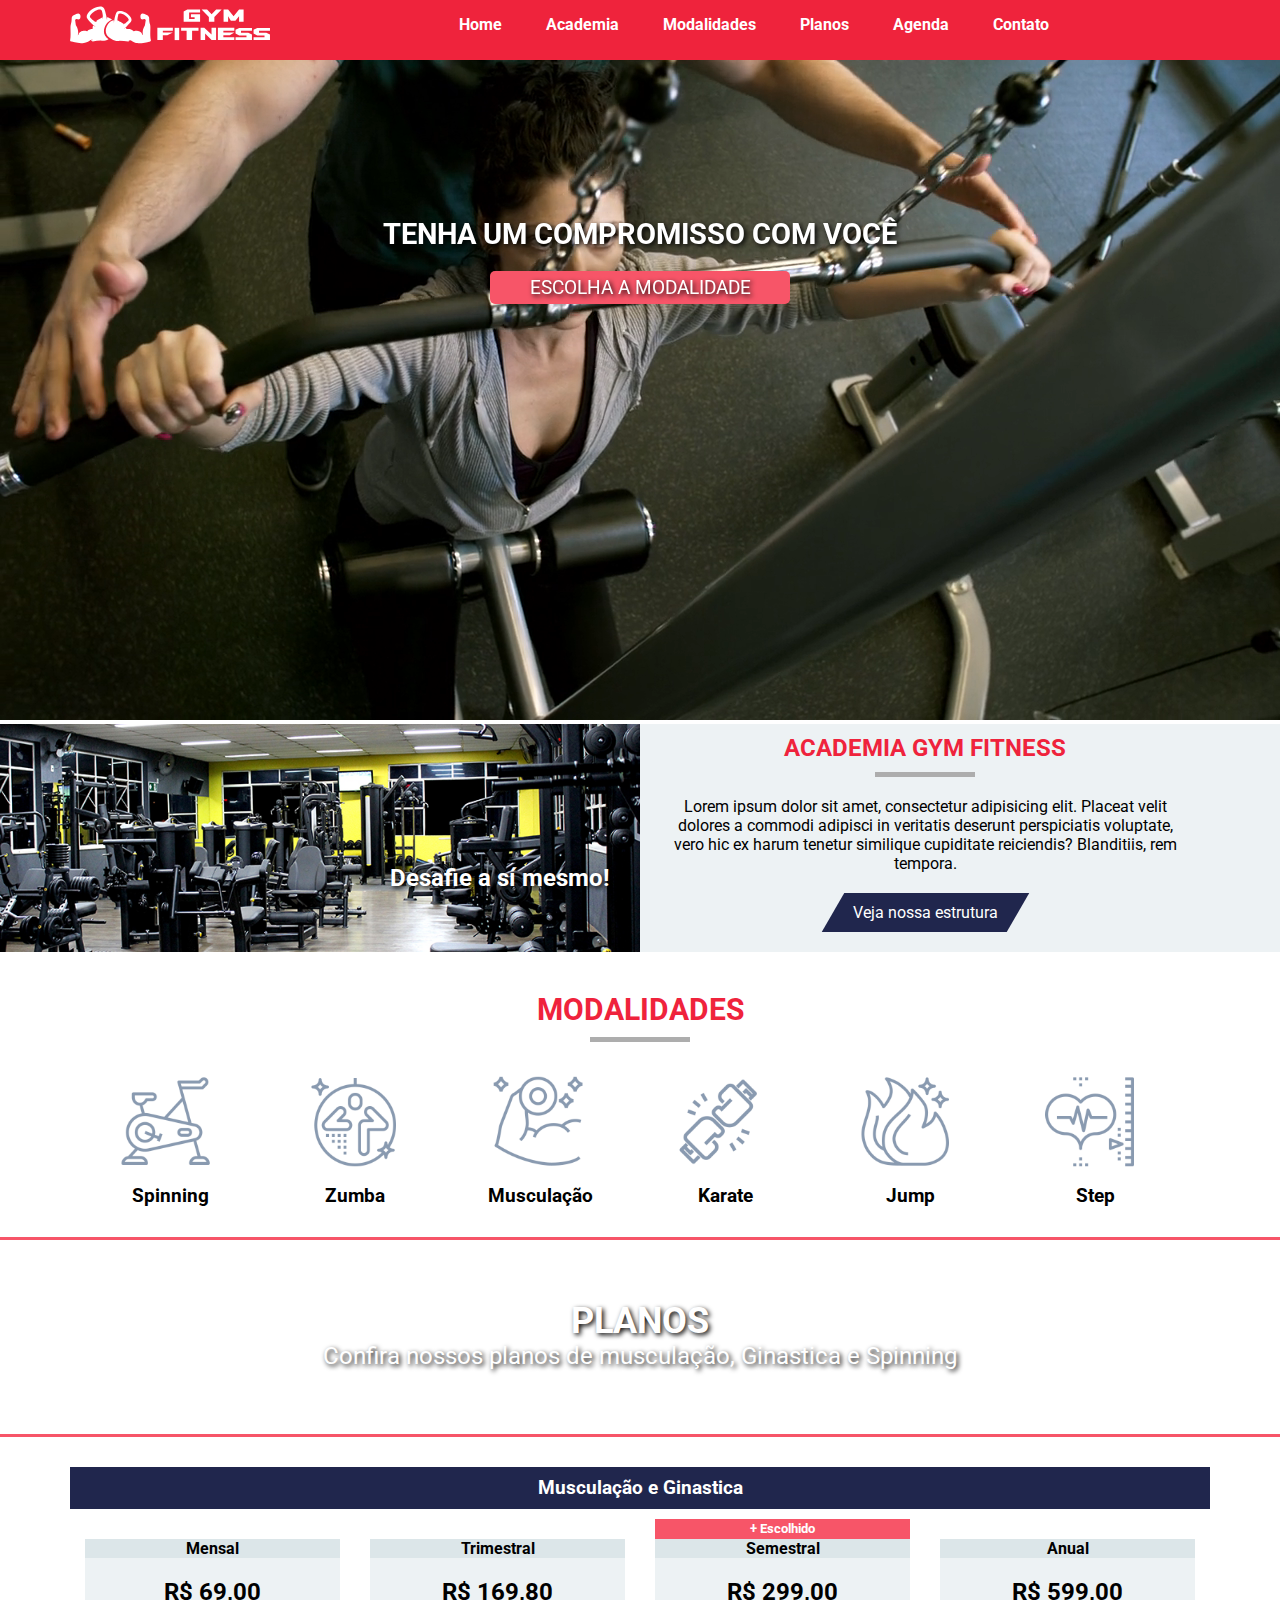
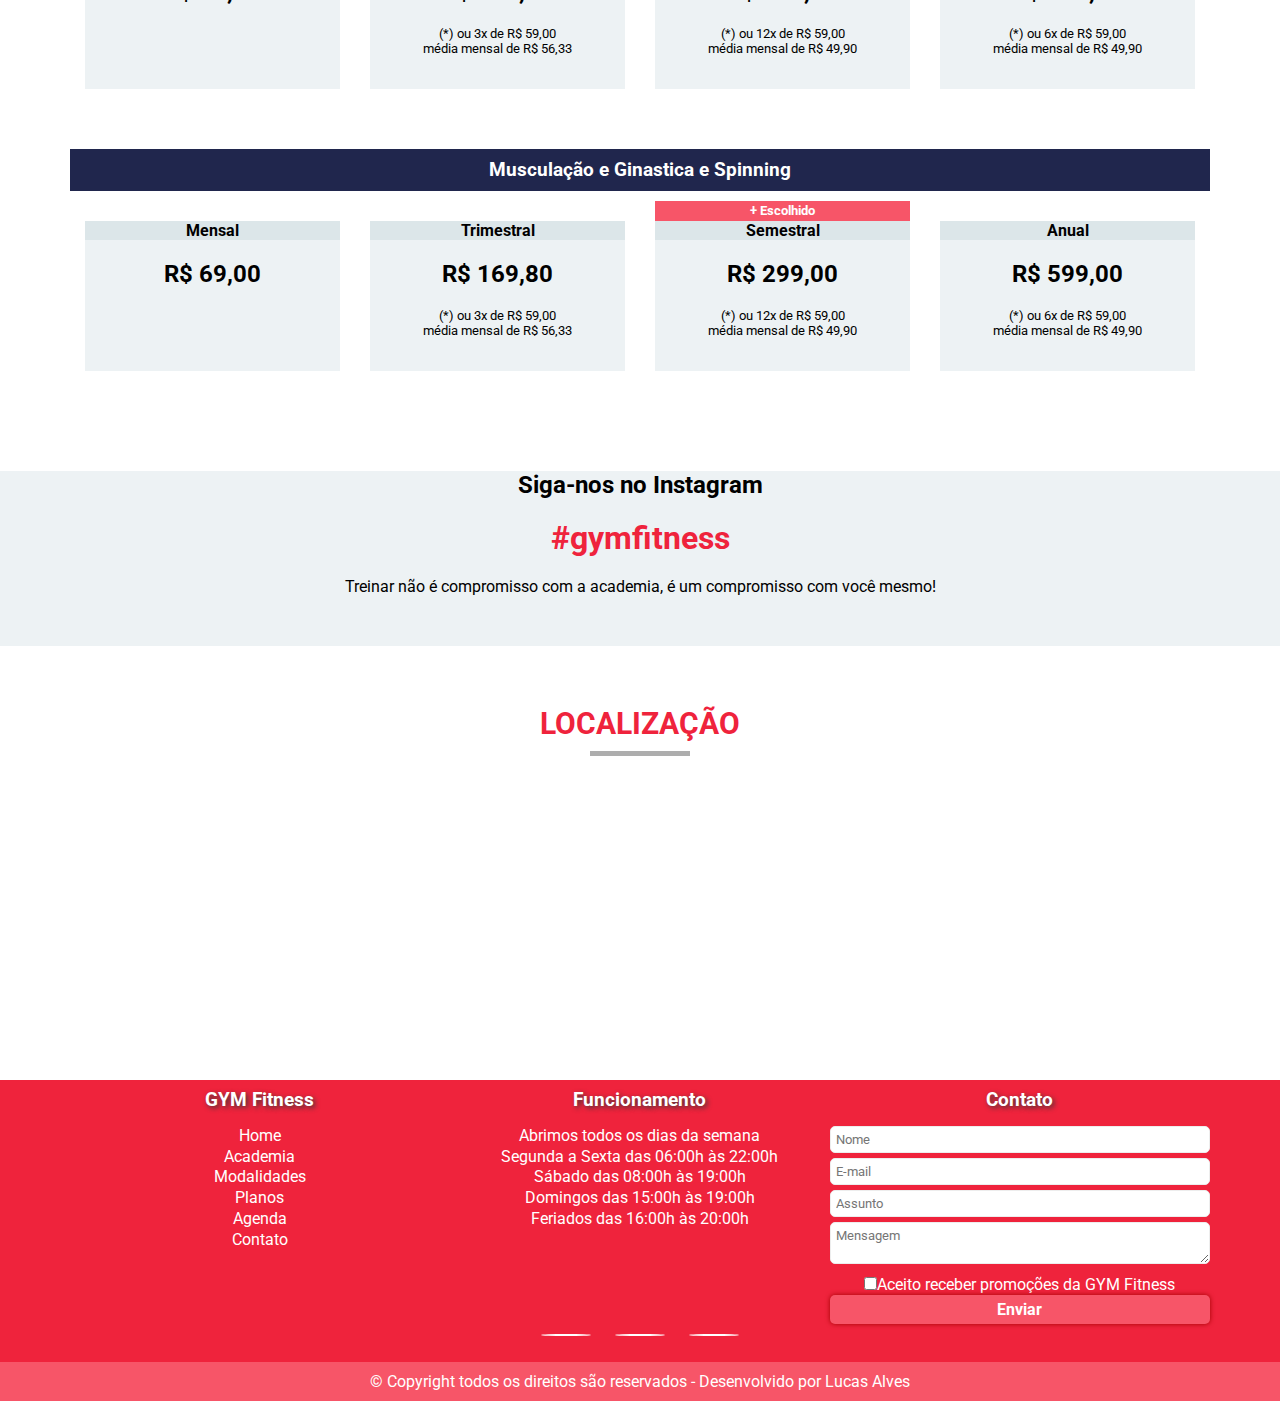
<file: projetoAcademia/index.html>
<!doctype html>
<html pt-br>

<head>
    <meta charset="utf-8">
    <title>Academia Gym Fitness</title>
    <meta name="description" content="Academia Gym Fitness o esporte começa por aqui!!!">
    <meta name="keywords" content="academia, musculação, esportes, jump">
    <meta name="viewport" content="width=device-width, initial-scale=1.0">
    <link rel="preconnect" href="https://fonts.googleapis.com">
    <link rel="preconnect" href="https://fonts.gstatic.com" crossorigin>
    <link rel="stylesheet" href="https://use.fontawesome.com/releases/v5.15.4/css/all.css" integrity="sha384-DyZ88mC6Up2uqS4h/KRgHuoeGwBcD4Ng9SiP4dIRy0EXTlnuz47vAwmeGwVChigm" crossorigin="anonymous">
    <link href="https://fonts.googleapis.com/css2?family=Roboto:ital,wght@0,400;1,700&display=swap" rel="stylesheet">
    <link rel="stylesheet" href="css/main.css" media="screen">
</head>

<body>
    <header>
        <div id="barra-superior" class="bg-vermelho">
            <div class="container">
                <div class="row">
                    <div id="logo">
                        <h1><img src="img/logotipo.svg" alt="Gym Fitness" width="200"></h1>
                    </div>

                    <div id="menu-hamburguer">
                        <a href="javascript:;" id="btn-menu-hamburguer">
                            <i class="fas fa-bars"></i>
                        </a>
                    </div>

                    <div id="menu">
                        <nav>
                            <ul>
                                <li><a href="index.html">Home</a></li>
                                <li><a href="academia.html">Academia</a></li>
                                <li><a href="modalidades.html">Modalidades</a></li>
                                <li><a href="#planos-academia">Planos</a></li>
                                <li><a href="agenda.html">Agenda</a></li>
                                <li><a href="contato.html">Contato</a></li>
                            </ul>
                        </nav>
                    </div>
                </div>
            </div>
        </div>

        <div id="banner">
            <!--controls para ativar os controles do video-->
            <div id="banner-video">
                <video autoplay loop muted>
                    <source src="video/video/video-slide.mp4" type="video/mp4">
                    <source>
                    Seu navegador não é compativel com o video.
                </video>
                <div id="banner-texto">
                    <h2>Tenha um compromisso com você</h2>
                    <a href="modalidades.html">Escolha a Modalidade</a>
                </div>
            </div>
        </div>
    </header>
    <main>
        <section id="box-academia" class="bg-cinza">
            <!--seção deve ser colocada quando tem mais de um conteúdo, se for apenas um conteúdo colocar a tag div no lugar-->
            <div class="container">
                <div class="row">
                    <div class="box-desafio">
                        <h2>Desafie a sí mesmo!</h2>
                    </div>
                    <article class="box-gymfitness">
                        <!-- pode ser tirado daqui que ainda continua dentro de um contexto, e precisa ter titulo-->
                        <h2 class="titulo">Academia GYM Fitness</h2>
                        <p>Lorem ipsum dolor sit amet, consectetur adipisicing elit. Placeat velit dolores a commodi
                            adipisci in veritatis deserunt perspiciatis voluptate, vero hic ex harum tenetur similique
                            cupiditate reiciendis? Blanditiis, rem tempora.</p>
                        <a href="academia" class="bg-azul btn-inclinado">
                            <span>Veja nossa estrutura</span>
                        </a>
                    </article>
                </div>
            </div>
        </section>

        <section id="box-modalidades" class="container">
            <h2 class="titulo titulo-maior">Modalidades</h2>
            <div class="row">
                <div class="col">
                    <img src="img/icon-spinning.png" alt="Spinning">
                    <h3>Spinning</h3>
                </div>
                <div class="col">
                    <img src="img/icon-zumba.png" alt="Zumba">
                    <h3>Zumba</h3>
                </div>
                <div class="col">
                    <img src="img/icon-musculacao.png" alt="Musculação">
                    <h3>Musculação</h3>
                </div>
                <div class="col">
                    <img src="img/icon-karate.png" alt="Karate">
                    <h3>Karate</h3>
                </div>
                <div class="col">
                    <img src="img/icon-jump.png" alt="Jump">
                    <h3>Jump</h3>
                </div>
                <div class="col">
                    <img src="img/icon-step.png" alt="Step">
                    <h3>Step</h3>
                </div>
            </div>
        </section>
        <a id="planos-academia"></a>
        <section id="box-planos">
            <div id="banner-planos">
                <div class="container">
                    <h2>Planos</h2>
                    <p>Confira nossos planos de musculação, Ginastica e Spinning</p>
                </div>
            </div>
            <div id="planos" class="container">
                <h3>Musculação e Ginastica</h3>
                <div class="row">
                    <div class="plano-preco">
                        <h4>Mensal</h4>
                        <p class="preco">R$ 69,00</p>
                    </div>
                    <div class="plano-preco">
                        <h4>Trimestral</h4>
                        <p class="preco">R$ 169,80</p>
                        <p>(*) ou 3x de R$ 59,00 <br>média mensal de R$ 56,33</p>
                    </div>
                    <div class="plano-preco escolhido">
                        <h4>Semestral</h4>
                        <p class="preco">R$ 299,00</p>
                        <p>(*) ou 12x de R$ 59,00 <br>média mensal de R$ 49,90</p>
                    </div>
                    <div class="plano-preco">
                        <h4>Anual</h4>
                        <p class="preco">R$ 599,00</p>
                        <p>(*) ou 6x de R$ 59,00 <br>média mensal de R$ 49,90</p>
                    </div>
                    
                </div>

                <h3>Musculação e Ginastica e Spinning</h3>
                <div class="row">
                    <div class="plano-preco">
                        <h4>Mensal</h4>
                        <p class="preco">R$ 69,00</p>
                    </div>
                    <div class="plano-preco">
                        <h4>Trimestral</h4>
                        <p class="preco">R$ 169,80</p>
                        <p>(*) ou 3x de R$ 59,00 <br>média mensal de R$ 56,33</p>
                    </div>
                    <div class="plano-preco escolhido">
                        <h4>Semestral</h4>
                        <p class="preco">R$ 299,00</p>
                        <p>(*) ou 12x de R$ 59,00 <br>média mensal de R$ 49,90</p>
                    </div>
                    <div class="plano-preco">
                        <h4>Anual</h4>
                        <p class="preco">R$ 599,00</p>
                        <p>(*) ou 6x de R$ 59,00 <br>média mensal de R$ 49,90</p>
                    </div>
                    
                </div>
            </div>
        </section>
        <section id="box-instagram" class="bg-cinza">
            <div class="icone-instagram">
                <i class="fab fa-instagram"></i>
            </div>
            <div class="container">
                <h2>Siga-nos no Instagram</h2>
                <h3>#gymfitness</h3>
                <p>Treinar não é compromisso com a academia, é um compromisso com você mesmo!</p>
            </div>

        </section>
        <section id="box-localizacao">
            <h2 class="titulo titulo-maior">Localização</h2>
            <div id="google-maps">
                <iframe
                    src="https://www.google.com/maps/embed?pb=!1m18!1m12!1m3!1d3693.6825716547305!2d-49.94899168541744!3d-22.2141665191063!2m3!1f0!2f0!3f0!3m2!1i1024!2i768!4f13.1!3m3!1m2!1s0x94bfd7309baef6d9%3A0x2d5ecbe8edc7dc7c!2sSenac%20Marilia!5e0!3m2!1spt-BR!2sbr!4v1638232320341!5m2!1spt-BR!2sbr"
                    height="250" style="width: 100%;border:0;" allowfullscreen="" loading="lazy"></iframe>
            </div>
        </section>
    </main>
    <footer class="bg-vermelho">
        <div class="container">
            <div class="row">
                <div class="col">
                    <h2>GYM Fitness</h2>
                    <ul>
                        <li><a href="index.html">Home</a></li>
                        <li><a href="academia.html">Academia</a></li>
                        <li><a href="modalidades.html">Modalidades</a></li>
                        <li><a href="#">Planos</a></li>
                        <li><a href="agenda.html">Agenda</a></li>
                        <li><a href="contato.html">Contato</a></li>
                    </ul>
                </div>
                <div class="col">
                    <h2>Funcionamento</h2>
                    <p>Abrimos todos os dias da semana</p>
                    <p>
                        Segunda a Sexta das 06:00h às 22:00h
                        <br>Sábado das 08:00h às 19:00h<br>
                        Domingos das 15:00h às 19:00h<br>
                        Feriados das 16:00h às 20:00h
                    </p>
                </div>
                <div class="col">
                    <h2>Contato</h2>
                    <form action="#" method="post">
                        <p><input type="text" name="nome" placeholder="Nome" title="Digite seu nome" required></p>
                        <p><input type="email" name="email" placeholder="E-mail" title="Digite seu e-mail" required></p>
                        <p><input type="text" name="assunto" placeholder="Assunto" title="Digite o assunto" required></p>
                        <p><textarea name="mensagem" placeholder="Mensagem" title="Digite sua mensagem" required></textarea>
                        </p>
                        <p> <label><input type="checkbox" name="newsletter">Aceito receber promoções da GYM Fitness</p>
                        </label>
                        <p><button type="submit">Enviar</button></p>
                    </form>
                </div>
            </div>
            <div id="icone-redesocial">
                <a href="#"><i class="fab fa-facebook-f"></i></a>
                
                <a href="#"><i class="fab fa-instagram"></i></a>
                
                <a href="#"><i class="fab fa-youtube"></i></a>
                
            </div>
        </div>
    </footer>
    <div id="copyright">
        <div class="container">
            <p>&copy; Copyright todos os direitos são reservados - Desenvolvido por Lucas Alves</p>
        </div>

    </div>

    <script src="js/main.js"></script>
</body>

</html>
</file>
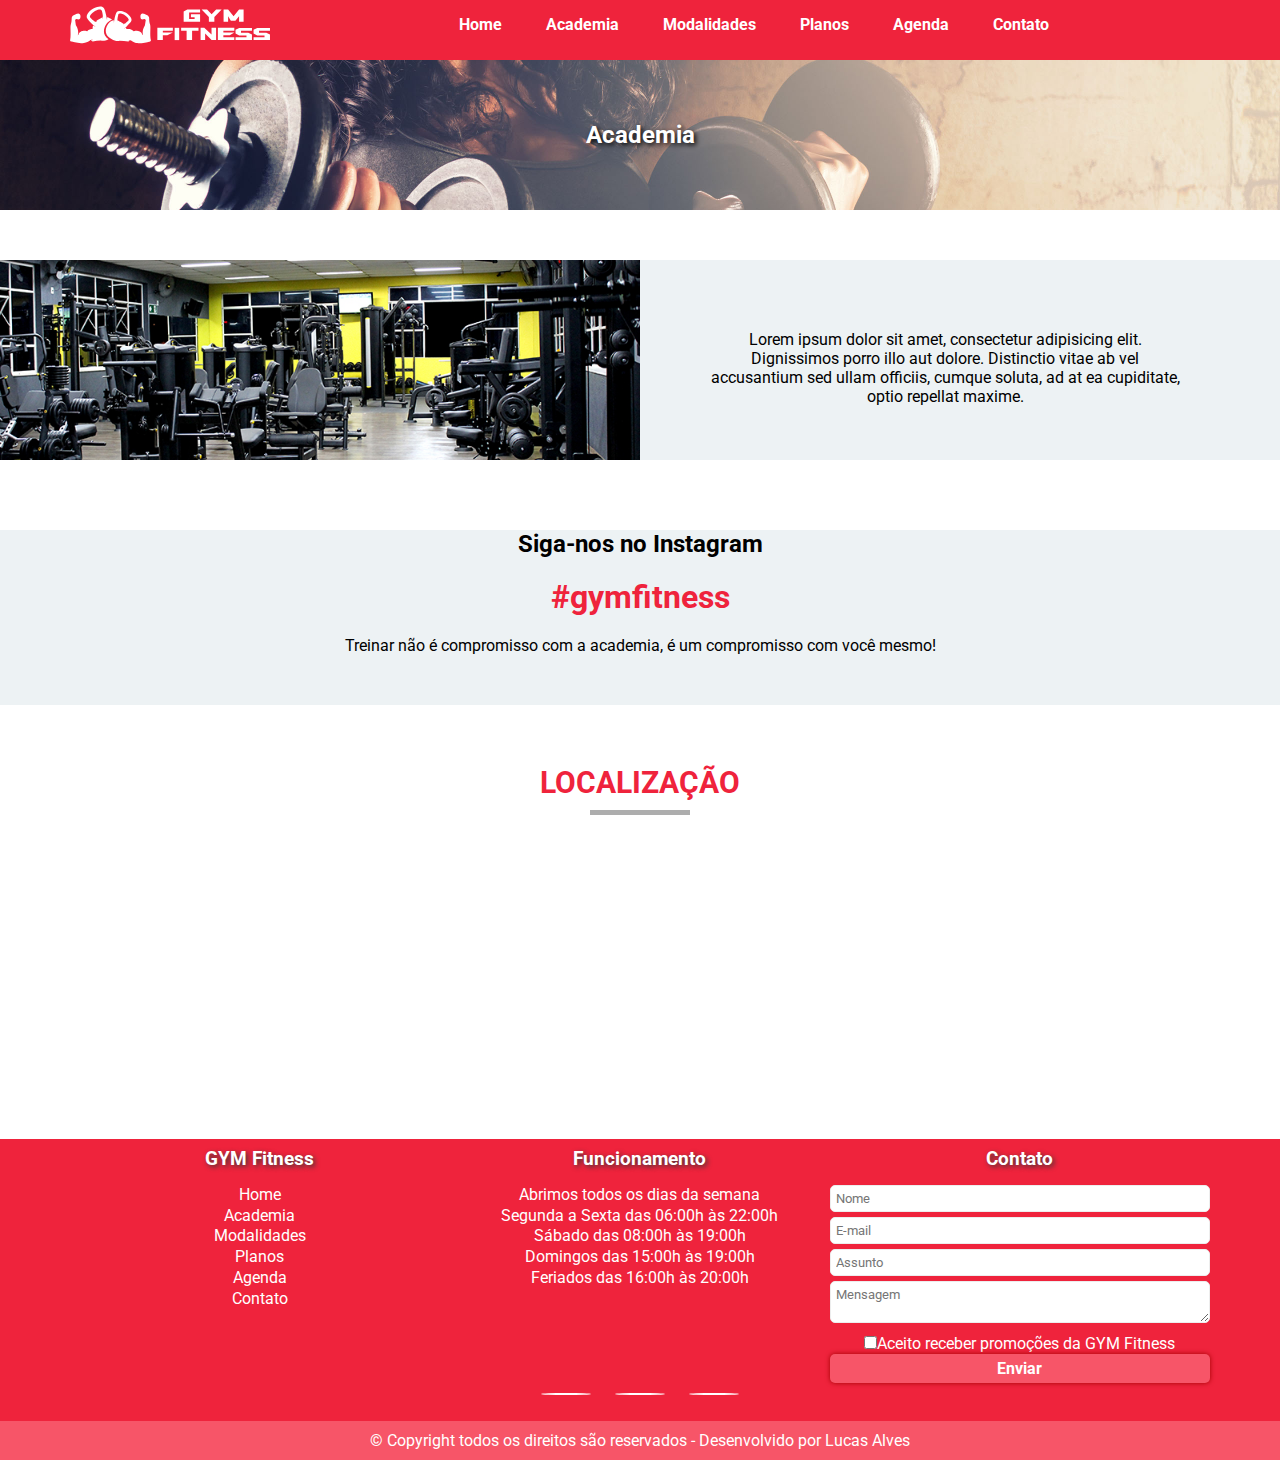
<file: projetoAcademia/academia.html>
<!doctype html>
<html pt-br>

<head>
    <meta charset="utf-8">
    <title>Academia Gym Fitness</title>
    <meta name="description" content="Academia Gym Fitness o esporte começa por aqui!!!">
    <meta name="keywords" content="academia, musculação, esportes, jump">
    <meta name="viewport" content="width=device-width, initial-scale=1.0">
    <link rel="preconnect" href="https://fonts.googleapis.com">
    <link rel="preconnect" href="https://fonts.gstatic.com" crossorigin>
    <link rel="stylesheet" href="https://use.fontawesome.com/releases/v5.15.4/css/all.css" integrity="sha384-DyZ88mC6Up2uqS4h/KRgHuoeGwBcD4Ng9SiP4dIRy0EXTlnuz47vAwmeGwVChigm" crossorigin="anonymous">
    <link href="https://fonts.googleapis.com/css2?family=Roboto:ital,wght@0,400;1,700&display=swap" rel="stylesheet">
    <link rel="stylesheet" href="css/main.css" media="screen">
</head>

<body>
    <header>
        <div id="barra-superior" class="bg-vermelho">
            <div class="container">
                <div class="row">
                    <div id="logo">
                        <h1><img src="img/logotipo.svg" alt="Gym Fitness" width="200"></h1>
                    </div>

                    <div id="menu-hamburguer">
                        <a href="javascript:;" id="btn-menu-hamburguer">
                            <i class="fas fa-bars"></i>
                        </a>
                    </div>

                    <div id="menu">
                        <nav>
                            <ul>
                                <li><a href="index.html">Home</a></li>
                                <li><a href="academia.html">Academia</a></li>
                                <li><a href="modalidades.html">Modalidades</a></li>
                                <li><a href="index.html#planos-academia">Planos</a></li>
                                <li><a href="agenda.html">Agenda</a></li>
                                <li><a href="contato.html">Contato</a></li>
                            </ul>
                        </nav>
                    </div>
                </div>
            </div>
        </div>
        <div id="barra-titulo-pagina">
            <h2>Academia</h2>
        </div>
    </header>    
    <main>
        <section id="box-academia1" class="bg-cinza">
            <div class="container">
                <div class="row">
                    <article class="box-gymfitness1">
                        <p>Lorem ipsum dolor sit amet, consectetur adipisicing elit. Dignissimos porro illo aut dolore. Distinctio vitae ab vel accusantium sed ullam officiis, cumque soluta, ad at ea cupiditate, optio repellat maxime.</p>
                    </article>
                </div>
            </div>
        </section>
        
        
        <section id="box-instagram" class="bg-cinza">
            <div class="icone-instagram">
                <i class="fab fa-instagram"></i>
            </div>
            <div class="container">
                <h2>Siga-nos no Instagram</h2>
                <h3>#gymfitness</h3>
                <p>Treinar não é compromisso com a academia, é um compromisso com você mesmo!</p>
            </div>

        </section>
        <section id="box-localizacao">
            <h2 class="titulo titulo-maior">Localização</h2>
            <div id="google-maps">
                <iframe
                    src="https://www.google.com/maps/embed?pb=!1m18!1m12!1m3!1d3693.6825716547305!2d-49.94899168541744!3d-22.2141665191063!2m3!1f0!2f0!3f0!3m2!1i1024!2i768!4f13.1!3m3!1m2!1s0x94bfd7309baef6d9%3A0x2d5ecbe8edc7dc7c!2sSenac%20Marilia!5e0!3m2!1spt-BR!2sbr!4v1638232320341!5m2!1spt-BR!2sbr"
                    height="250" style="width: 100%;border:0;" allowfullscreen="" loading="lazy"></iframe>
            </div>
        </section>
    </main>
    <footer class="bg-vermelho">
        <div class="container">
            <div class="row">
                <div class="col">
                    <h2>GYM Fitness</h2>
                    <ul>
                        <li><a href="index.html">Home</a></li>
                        <li><a href="academia.html">Academia</a></li>
                        <li><a href="modalidades.html">Modalidades</a></li>
                        <li><a href="#">Planos</a></li>
                        <li><a href="agenda.html">Agenda</a></li>
                        <li><a href="contato.html">Contato</a></li>
                    </ul>
                </div>
                <div class="col">
                    <h2>Funcionamento</h2>
                    <p>Abrimos todos os dias da semana</p>
                    <p>
                        Segunda a Sexta das 06:00h às 22:00h
                        <br>Sábado das 08:00h às 19:00h<br>
                        Domingos das 15:00h às 19:00h<br>
                        Feriados das 16:00h às 20:00h
                    </p>
                </div>
                <div class="col">
                    <h2>Contato</h2>
                    <form action="#" method="post">
                        <p><input type="text" name="nome" placeholder="Nome" title="Digite seu nome" required></p>
                        <p><input type="email" name="email" placeholder="E-mail" title="Digite seu e-mail" required></p>
                        <p><input type="text" name="assunto" placeholder="Assunto" title="Digite o assunto" required></p>
                        <p><textarea name="mensagem" placeholder="Mensagem" title="Digite sua mensagem" required></textarea>
                        </p>
                        <p> <label><input type="checkbox" name="newsletter">Aceito receber promoções da GYM Fitness</p>
                        </label>
                        <p><button type="submit">Enviar</button></p>
                    </form>
                </div>
            </div>
            <div id="icone-redesocial">
                <a href="#"><i class="fab fa-facebook-f"></i></a>
                
                <a href="#"><i class="fab fa-instagram"></i></a>
                
                <a href="#"><i class="fab fa-youtube"></i></a>
                
            </div>
        </div>
    </footer>
    <div id="copyright">
        <div class="container">
            <p>&copy; Copyright todos os direitos são reservados - Desenvolvido por Lucas Alves</p>
        </div>

    </div>

    <script src="js/main.js"></script>
</body>

</html>
</file>
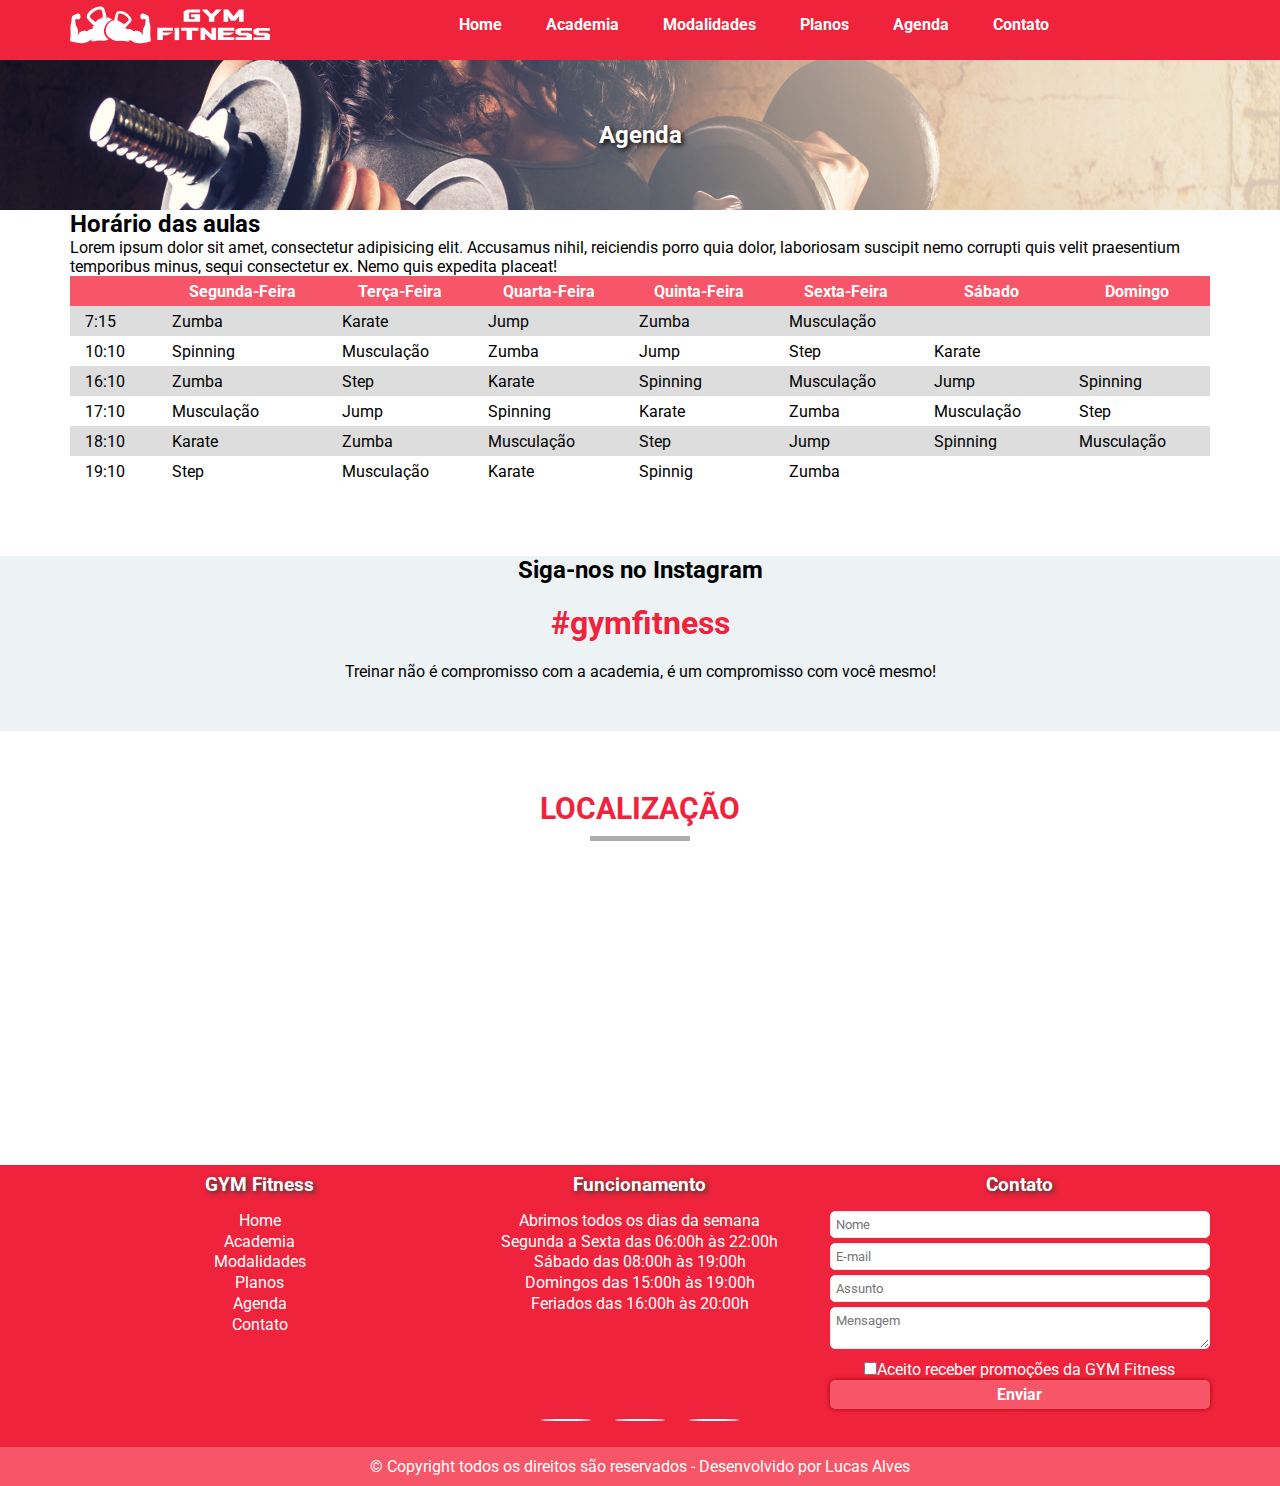
<file: projetoAcademia/agenda.html>
<!doctype html>
<html pt-br>

<head>
    <meta charset="utf-8">
    <title>Academia Gym Fitness</title>
    <meta name="description" content="Academia Gym Fitness o esporte começa por aqui!!!">
    <meta name="keywords" content="academia, musculação, esportes, jump">
    <meta name="viewport" content="width=device-width, initial-scale=1.0">
    <link rel="preconnect" href="https://fonts.googleapis.com">
    <link rel="preconnect" href="https://fonts.gstatic.com" crossorigin>
    <link rel="stylesheet" href="https://use.fontawesome.com/releases/v5.15.4/css/all.css" integrity="sha384-DyZ88mC6Up2uqS4h/KRgHuoeGwBcD4Ng9SiP4dIRy0EXTlnuz47vAwmeGwVChigm" crossorigin="anonymous">
    <link href="https://fonts.googleapis.com/css2?family=Roboto:ital,wght@0,400;1,700&display=swap" rel="stylesheet">
    <link rel="stylesheet" href="css/main.css" media="screen">
</head>

<body>
    <header>
        <div id="barra-superior" class="bg-vermelho">
            <div class="container">
                <div class="row">
                    <div id="logo">
                        <h1><img src="img/logotipo.svg" alt="Gym Fitness" width="200"></h1>
                    </div>

                    <div id="menu-hamburguer">
                        <a href="javascript:;" id="btn-menu-hamburguer">
                            <i class="fas fa-bars"></i>
                        </a>
                    </div>

                    <div id="menu">
                        <nav>
                            <ul>
                                <li><a href="index.html">Home</a></li>
                                <li><a href="academia.html">Academia</a></li>
                                <li><a href="modalidades.html">Modalidades</a></li>
                                <li><a href="index.html#planos-academia">Planos</a></li>
                                <li><a href="agenda.html">Agenda</a></li>
                                <li><a href="contato.html">Contato</a></li>
                            </ul>
                        </nav>
                    </div>
                </div>
            </div>
        </div>
        <div id="barra-titulo-pagina">
            <h2>Agenda</h2>
        </div>
    </header>    
    <main>
        <section id="horarios">
            <div class="container">
                <h2>Horário das aulas</h2>
                <p>Lorem ipsum dolor sit amet, consectetur adipisicing elit. Accusamus nihil, reiciendis porro quia dolor, laboriosam suscipit nemo corrupti quis velit praesentium temporibus minus, sequi consectetur ex. Nemo quis expedita placeat!</p>

                <table rules="none">
                    <tr>
                        <th></th>
                        <th>Segunda-Feira</th>
                        <th>Terça-Feira</th>
                        <th>Quarta-Feira</th>
                        <th>Quinta-Feira</th>
                        <th>Sexta-Feira</th>
                        <th>Sábado</th>
                        <th>Domingo</th>
                    </tr>

                    <tr>
                        <td>7:15</td>
                        <td>Zumba</td>
                        <td>Karate</td>
                        <td>Jump</td>
                        <td>Zumba</td>
                        <td>Musculação</td>
                        <td></td>
                        <td></td>
                    </tr>

                    <tr>
                        <td>10:10</td>
                        <td>Spinning</td>
                        <td>Musculação</td>
                        <td>Zumba</td>
                        <td>Jump</td>
                        <td>Step</td>
                        <td>Karate</td>
                        <td></td>
                    </tr>

                    <tr>
                        <td>16:10</td>
                        <td>Zumba</td>
                        <td>Step</td>
                        <td>Karate</td>
                        <td>Spinning</td>
                        <td>Musculação</td>
                        <td>Jump</td>
                        <td>Spinning</td>
                    </tr>

                    <tr>
                        <td>17:10</td>
                        <td>Musculação</td>
                        <td>Jump</td>
                        <td>Spinning</td>
                        <td>Karate</td>
                        <td>Zumba</td>
                        <td>Musculação</td>
                        <td>Step</td>
                    </tr>
                    
                    <tr>
                        <td>18:10</td>
                        <td>Karate</td>
                        <td>Zumba</td>
                        <td>Musculação</td>
                        <td>Step</td>
                        <td>Jump</td>
                        <td>Spinning</td>
                        <td>Musculação</td>
                    </tr>
                    <tr>
                        <td>19:10</td>
                        <td>Step</td>
                        <td>Musculação</td>
                        <td>Karate</td>
                        <td>Spinnig</td>
                        <td>Zumba</td>
                        <td></td>
                        <td></td>
                    </tr>
                </table>
            </div>
        </section>
        
        
        <section id="box-instagram" class="bg-cinza">
            <div class="icone-instagram">
                <i class="fab fa-instagram"></i>
            </div>
            <div class="container">
                <h2>Siga-nos no Instagram</h2>
                <h3>#gymfitness</h3>
                <p>Treinar não é compromisso com a academia, é um compromisso com você mesmo!</p>
            </div>

        </section>
        <section id="box-localizacao">
            <h2 class="titulo titulo-maior">Localização</h2>
            <div id="google-maps">
                <iframe
                    src="https://www.google.com/maps/embed?pb=!1m18!1m12!1m3!1d3693.6825716547305!2d-49.94899168541744!3d-22.2141665191063!2m3!1f0!2f0!3f0!3m2!1i1024!2i768!4f13.1!3m3!1m2!1s0x94bfd7309baef6d9%3A0x2d5ecbe8edc7dc7c!2sSenac%20Marilia!5e0!3m2!1spt-BR!2sbr!4v1638232320341!5m2!1spt-BR!2sbr"
                    height="250" style="width: 100%;border:0;" allowfullscreen="" loading="lazy"></iframe>
            </div>
        </section>
    </main>
    <footer class="bg-vermelho">
        <div class="container">
            <div class="row">
                <div class="col">
                    <h2>GYM Fitness</h2>
                    <ul>
                        <li><a href="index.html">Home</a></li>
                        <li><a href="academia.html">Academia</a></li>
                        <li><a href="modalidades.html">Modalidades</a></li>
                        <li><a href="#">Planos</a></li>
                        <li><a href="agenda.html">Agenda</a></li>
                        <li><a href="contato.html">Contato</a></li>
                    </ul>
                </div>
                <div class="col">
                    <h2>Funcionamento</h2>
                    <p>Abrimos todos os dias da semana</p>
                    <p>
                        Segunda a Sexta das 06:00h às 22:00h
                        <br>Sábado das 08:00h às 19:00h<br>
                        Domingos das 15:00h às 19:00h<br>
                        Feriados das 16:00h às 20:00h
                    </p>
                </div>
                <div class="col">
                    <h2>Contato</h2>
                    <form action="#" method="post">
                        <p><input type="text" name="nome" placeholder="Nome" title="Digite seu nome" required></p>
                        <p><input type="email" name="email" placeholder="E-mail" title="Digite seu e-mail" required></p>
                        <p><input type="text" name="assunto" placeholder="Assunto" title="Digite o assunto" required></p>
                        <p><textarea name="mensagem" placeholder="Mensagem" title="Digite sua mensagem" required></textarea>
                        </p>
                        <p> <label><input type="checkbox" name="newsletter">Aceito receber promoções da GYM Fitness</p>
                        </label>
                        <p><button type="submit">Enviar</button></p>
                    </form>
                </div>
            </div>
            <div id="icone-redesocial">
                <a href="#"><i class="fab fa-facebook-f"></i></a>
                
                <a href="#"><i class="fab fa-instagram"></i></a>
                
                <a href="#"><i class="fab fa-youtube"></i></a>
                
            </div>
        </div>
    </footer>
    <div id="copyright">
        <div class="container">
            <p>&copy; Copyright todos os direitos são reservados - Desenvolvido por Lucas Alves</p>
        </div>

    </div>

    <script src="js/main.js"></script>
</body>

</html>
</file>
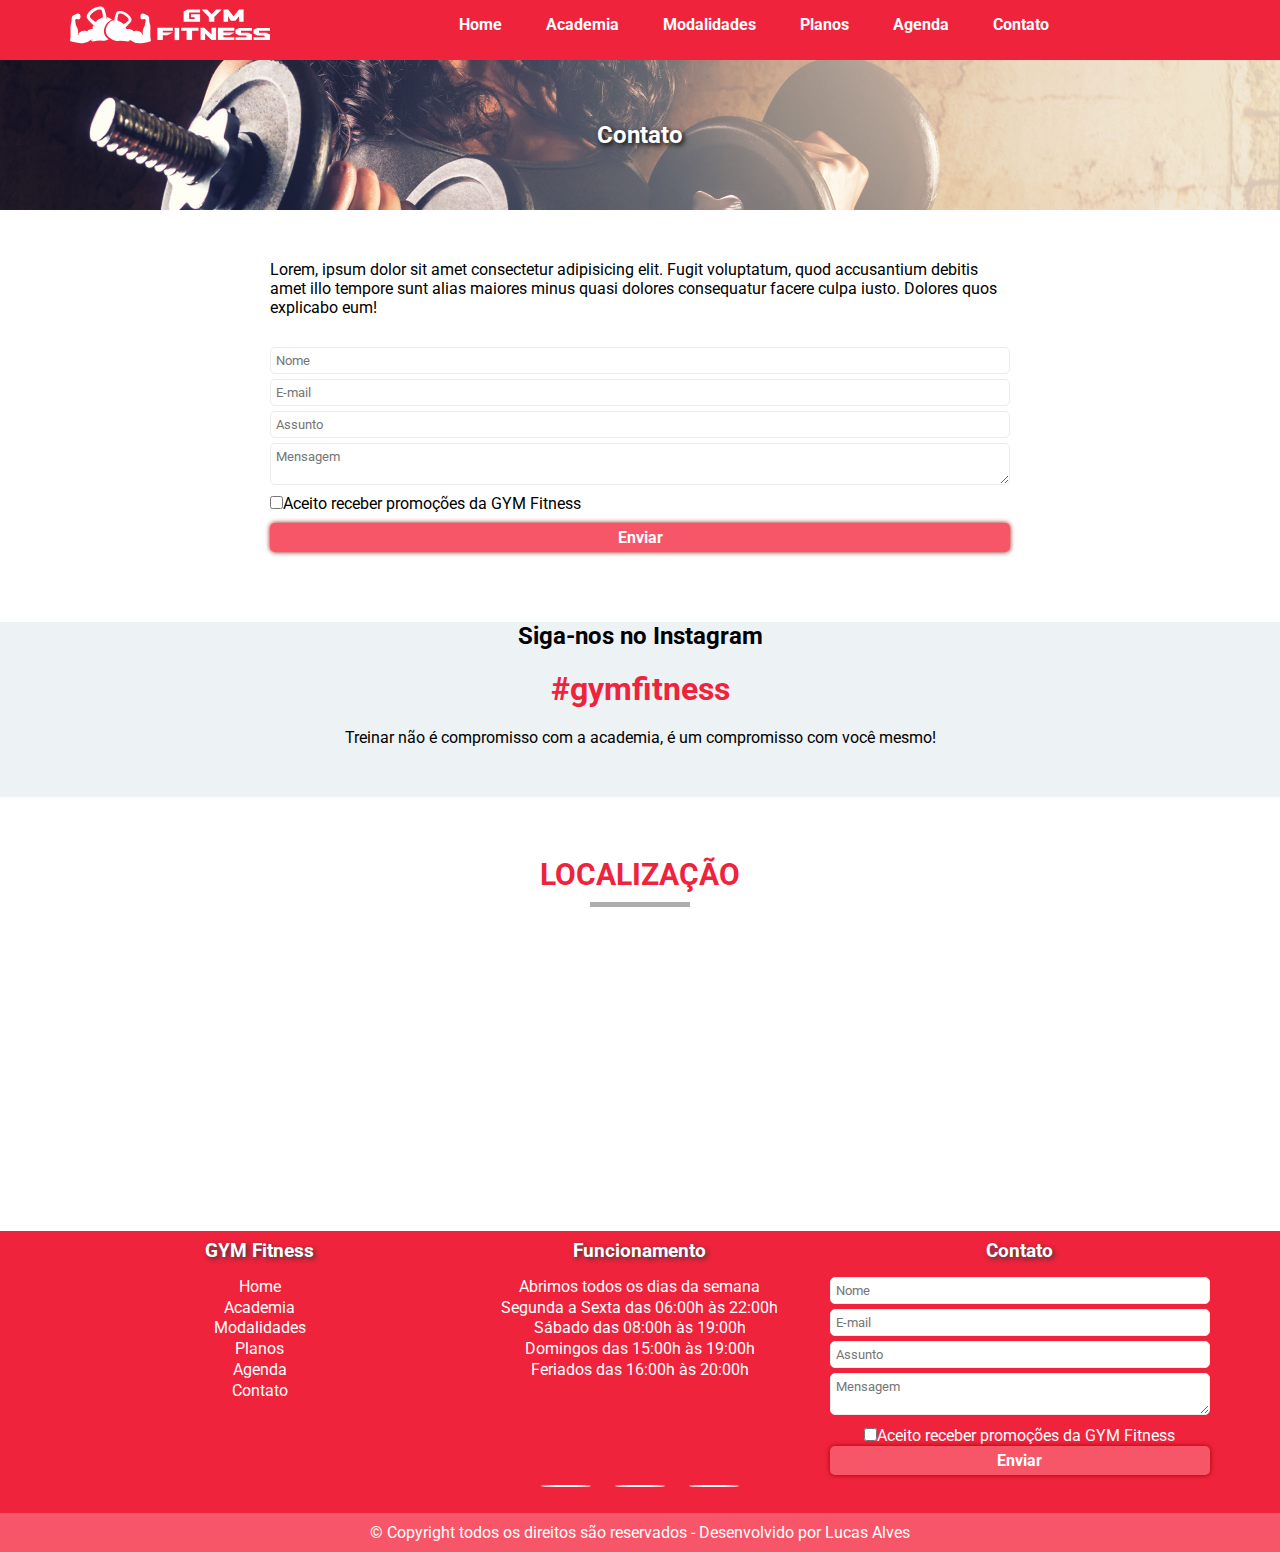
<file: projetoAcademia/contato.html>
<!doctype html>
<html pt-br>

<head>
    <meta charset="utf-8">
    <title>Academia Gym Fitness</title>
    <meta name="description" content="Academia Gym Fitness o esporte começa por aqui!!!">
    <meta name="keywords" content="academia, musculação, esportes, jump">
    <meta name="viewport" content="width=device-width, initial-scale=1.0">
    <link rel="preconnect" href="https://fonts.googleapis.com">
    <link rel="preconnect" href="https://fonts.gstatic.com" crossorigin>
    <link rel="stylesheet" href="https://use.fontawesome.com/releases/v5.15.4/css/all.css" integrity="sha384-DyZ88mC6Up2uqS4h/KRgHuoeGwBcD4Ng9SiP4dIRy0EXTlnuz47vAwmeGwVChigm" crossorigin="anonymous">
    <link href="https://fonts.googleapis.com/css2?family=Roboto:ital,wght@0,400;1,700&display=swap" rel="stylesheet">
    <link rel="stylesheet" href="css/main.css" media="screen">
</head>

<body>
    <header>
        <div id="barra-superior" class="bg-vermelho">
            <div class="container">
                <div class="row">
                    <div id="logo">
                        <h1><img src="img/logotipo.svg" alt="Gym Fitness" width="200"></h1>
                    </div>

                    <div id="menu-hamburguer">
                        <a href="javascript:;" id="btn-menu-hamburguer">
                            <i class="fas fa-bars"></i>
                        </a>
                    </div>

                    <div id="menu">
                        <nav>
                            <ul>
                                <li><a href="index.html">Home</a></li>
                                <li><a href="academia.html">Academia</a></li>
                                <li><a href="modalidades.html">Modalidades</a></li>
                                <li><a href="index.html#planos-academia">Planos</a></li>
                                <li><a href="agenda.html">Agenda</a></li>
                                <li><a href="contato.html">Contato</a></li>
                            </ul>
                        </nav>
                    </div>
                </div>
            </div>
        </div>
        <div id="barra-titulo-pagina">
            <h2>Contato</h2>
        </div>
    </header>    
    <main>
        <section id="formulario">
            <div class="container">
                <div class="col">
                    <p id="text">Lorem, ipsum dolor sit amet consectetur adipisicing elit. Fugit voluptatum, quod accusantium debitis amet illo tempore sunt alias maiores minus quasi dolores consequatur facere culpa iusto. Dolores quos explicabo eum!</p>
                    <form action="#" method="post">
                        <p><input type="text" name="nome" placeholder="Nome" title="Digite seu nome" required></p>
                        <p><input type="email" name="email" placeholder="E-mail" title="Digite seu e-mail" required></p>
                        <p><input type="text" name="assunto" placeholder="Assunto" title="Digite o assunto" required></p>
                        <p><textarea name="mensagem" placeholder="Mensagem" title="Digite sua mensagem" required></textarea>
                        </p>
                        <p> <label><input type="checkbox" name="newsletter">Aceito receber promoções da GYM Fitness</p>
                        </label>
                        <p><button type="submit">Enviar</button></p>
                    </form>
                </div>
        
            </div>
        </section>
        
        
        
        <section id="box-instagram" class="bg-cinza">
            <div class="icone-instagram">
                <i class="fab fa-instagram"></i>
            </div>
            <div class="container">
                <h2>Siga-nos no Instagram</h2>
                <h3>#gymfitness</h3>
                <p>Treinar não é compromisso com a academia, é um compromisso com você mesmo!</p>
            </div>

        </section>
        <section id="box-localizacao">
            <h2 class="titulo titulo-maior">Localização</h2>
            <div id="google-maps">
                <iframe
                    src="https://www.google.com/maps/embed?pb=!1m18!1m12!1m3!1d3693.6825716547305!2d-49.94899168541744!3d-22.2141665191063!2m3!1f0!2f0!3f0!3m2!1i1024!2i768!4f13.1!3m3!1m2!1s0x94bfd7309baef6d9%3A0x2d5ecbe8edc7dc7c!2sSenac%20Marilia!5e0!3m2!1spt-BR!2sbr!4v1638232320341!5m2!1spt-BR!2sbr"
                    height="250" style="width: 100%;border:0;" allowfullscreen="" loading="lazy"></iframe>
            </div>
        </section>
    </main>
    <footer class="bg-vermelho">
        <div class="container">
            <div class="row">
                <div class="col">
                    <h2>GYM Fitness</h2>
                    <ul>
                        <li><a href="index.html">Home</a></li>
                        <li><a href="academia.html">Academia</a></li>
                        <li><a href="modalidades.html">Modalidades</a></li>
                        <li><a href="#">Planos</a></li>
                        <li><a href="agenda.html">Agenda</a></li>
                        <li><a href="contato.html">Contato</a></li>
                    </ul>
                </div>
                <div class="col">
                    <h2>Funcionamento</h2>
                    <p>Abrimos todos os dias da semana</p>
                    <p>
                        Segunda a Sexta das 06:00h às 22:00h
                        <br>Sábado das 08:00h às 19:00h<br>
                        Domingos das 15:00h às 19:00h<br>
                        Feriados das 16:00h às 20:00h
                    </p>
                </div>
                <div class="col">
                    <h2>Contato</h2>
                    <form action="#" method="post">
                        <p><input type="text" name="nome" placeholder="Nome" title="Digite seu nome" required></p>
                        <p><input type="email" name="email" placeholder="E-mail" title="Digite seu e-mail" required></p>
                        <p><input type="text" name="assunto" placeholder="Assunto" title="Digite o assunto" required></p>
                        <p><textarea name="mensagem" placeholder="Mensagem" title="Digite sua mensagem" required></textarea>
                        </p>
                        <p> <label><input type="checkbox" name="newsletter">Aceito receber promoções da GYM Fitness</p>
                        </label>
                        <p><button type="submit">Enviar</button></p>
                    </form>
                </div>
            </div>
            <div id="icone-redesocial">
                <a href="#"><i class="fab fa-facebook-f"></i></a>
                
                <a href="#"><i class="fab fa-instagram"></i></a>
                
                <a href="#"><i class="fab fa-youtube"></i></a>
                
            </div>
        </div>
    </footer>
    <div id="copyright">
        <div class="container">
            <p>&copy; Copyright todos os direitos são reservados - Desenvolvido por Lucas Alves</p>
        </div>

    </div>

    <script src="js/main.js"></script>
</body>

</html>
</file>
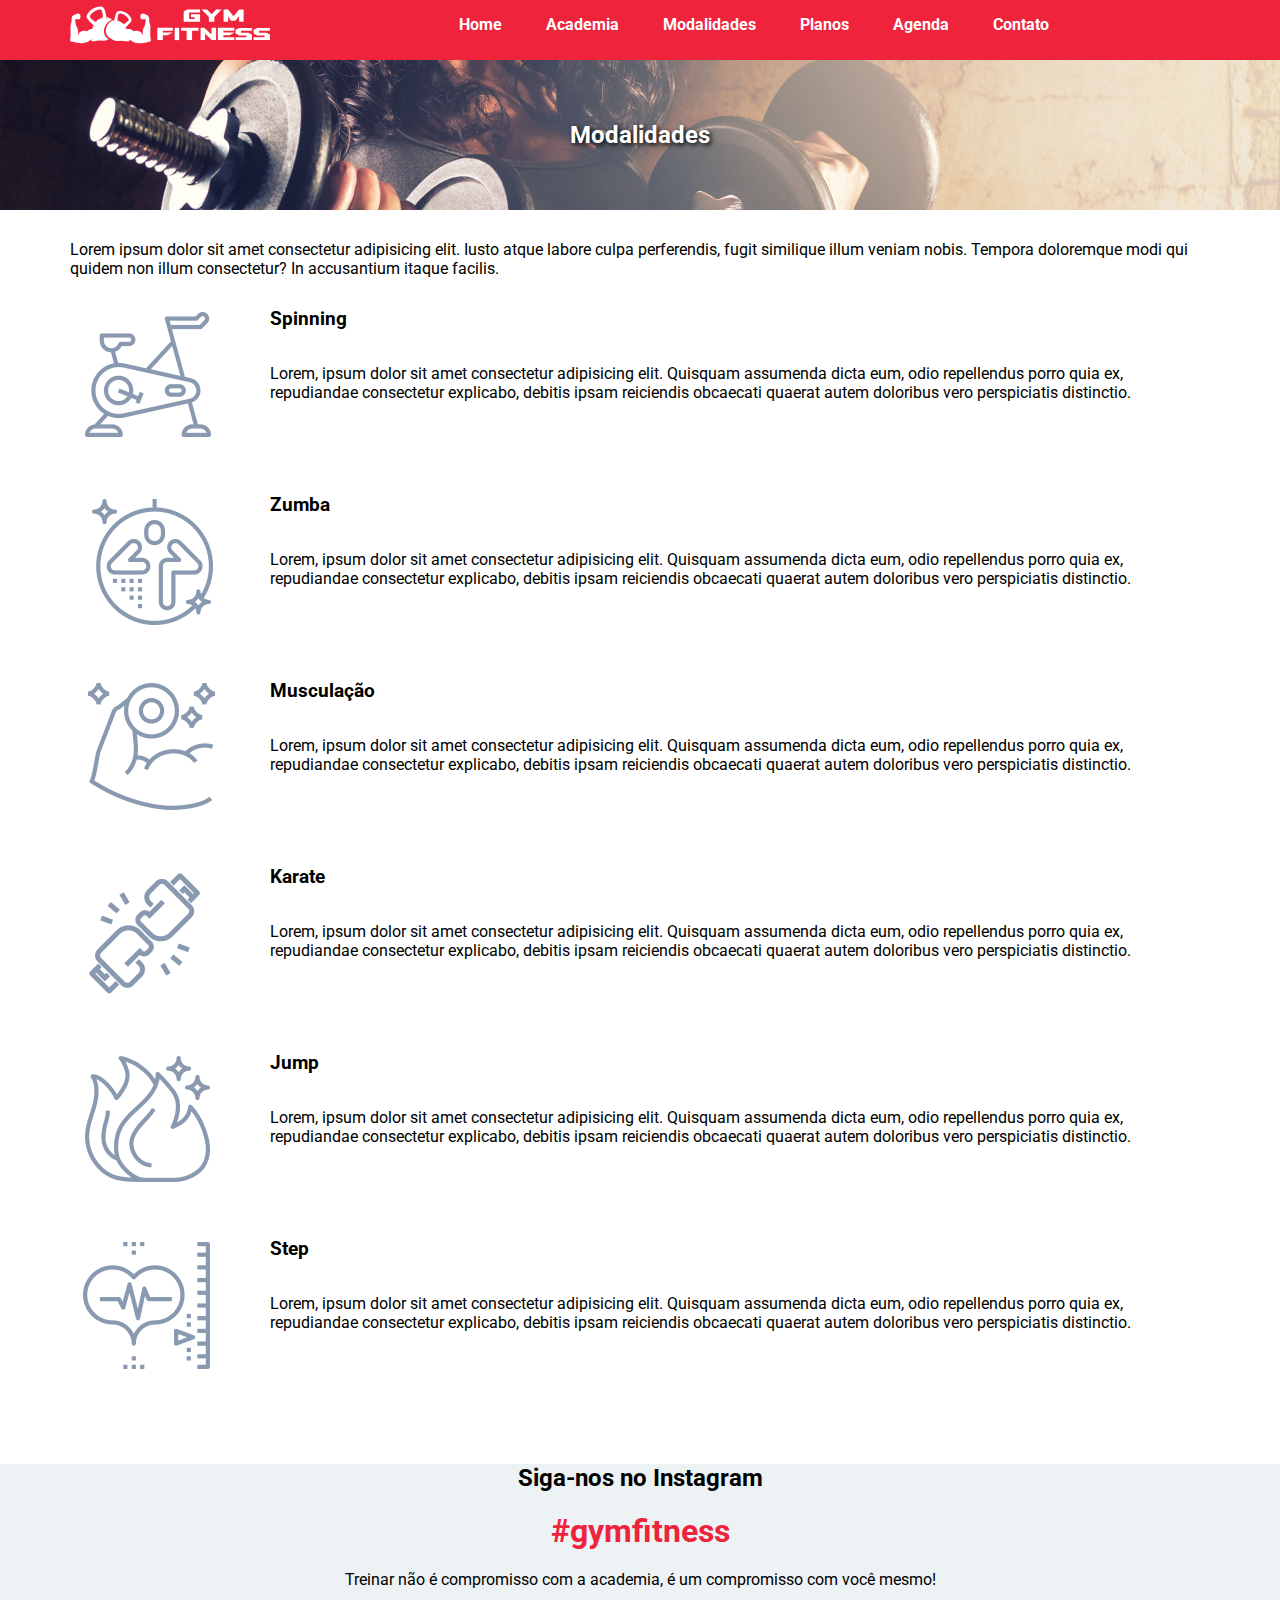
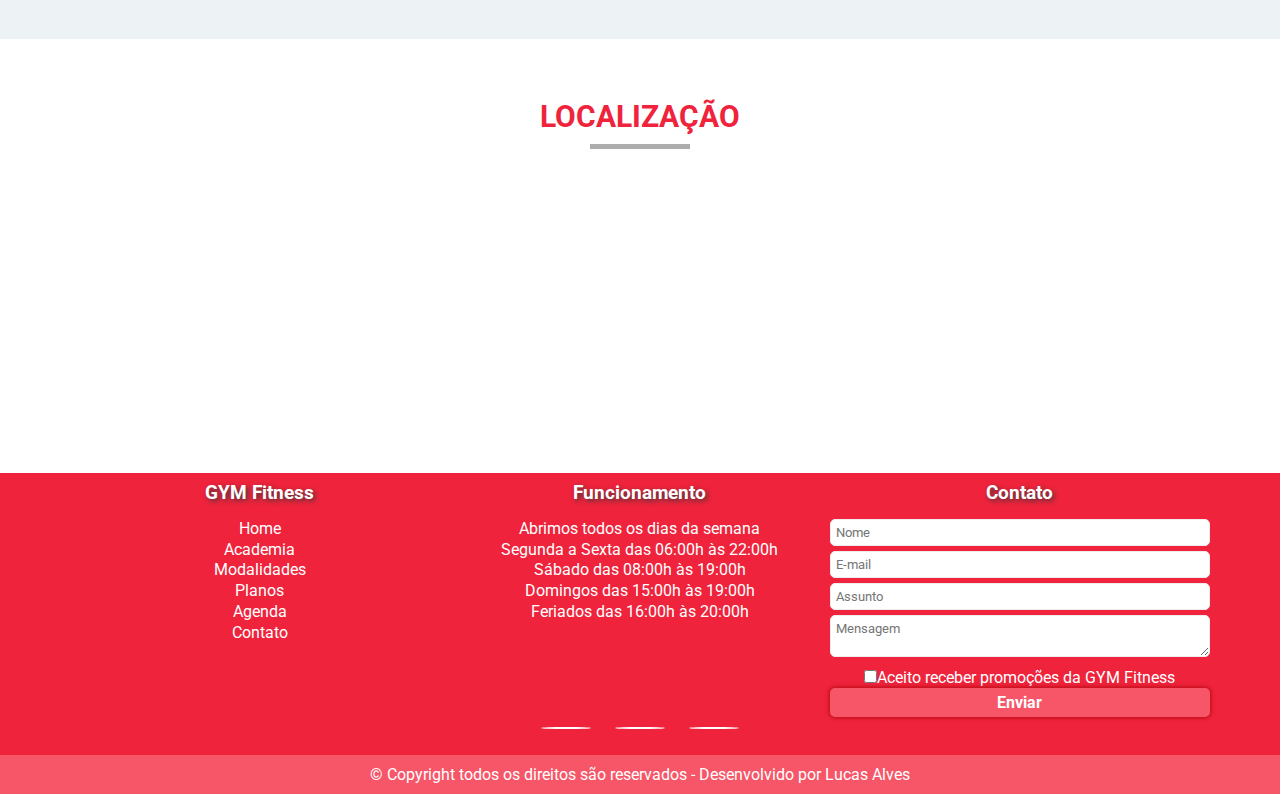
<file: projetoAcademia/modalidades.html>
<!doctype html>
<html pt-br>

<head>
    <meta charset="utf-8">
    <title>Academia Gym Fitness</title>
    <meta name="description" content="Academia Gym Fitness o esporte começa por aqui!!!">
    <meta name="keywords" content="academia, musculação, esportes, jump">
    <meta name="viewport" content="width=device-width, initial-scale=1.0">
    <link rel="preconnect" href="https://fonts.googleapis.com">
    <link rel="preconnect" href="https://fonts.gstatic.com" crossorigin>
    <link rel="stylesheet" href="https://use.fontawesome.com/releases/v5.15.4/css/all.css" integrity="sha384-DyZ88mC6Up2uqS4h/KRgHuoeGwBcD4Ng9SiP4dIRy0EXTlnuz47vAwmeGwVChigm" crossorigin="anonymous">
    <link href="https://fonts.googleapis.com/css2?family=Roboto:ital,wght@0,400;1,700&display=swap" rel="stylesheet">
    <link rel="stylesheet" href="css/main.css" media="screen">
</head>

<body>
    <header>
        <div id="barra-superior" class="bg-vermelho">
            <div class="container">
                <div class="row">
                    <div id="logo">
                        <h1><img src="img/logotipo.svg" alt="Gym Fitness" width="200"></h1>
                    </div>

                    <div id="menu-hamburguer">
                        <a href="javascript:;" id="btn-menu-hamburguer">
                            <i class="fas fa-bars"></i>
                        </a>
                    </div>

                    <div id="menu">
                        <nav>
                            <ul>
                                <li><a href="index.html">Home</a></li>
                                <li><a href="academia.html">Academia</a></li>
                                <li><a href="modalidades.html">Modalidades</a></li>
                                <li><a href="index.html#planos-academia">Planos</a></li>
                                <li><a href="agenda.html">Agenda</a></li>
                                <li><a href="contato.html">Contato</a></li>
                            </ul>
                        </nav>
                    </div>
                </div>
            </div>
        </div>
        <div id="barra-titulo-pagina">
            <h2>Modalidades</h2>
        </div>
    </header>    
    <main>
        <section id="box-modalidades1" class="container">
            <p id="title1">Lorem ipsum dolor sit amet consectetur adipisicing elit. Iusto atque labore culpa perferendis, fugit similique illum veniam nobis. Tempora doloremque modi qui quidem non illum consectetur? In accusantium itaque facilis.</p>
            <div class="row">
                <div class="col1">
                    <h3>Spinning</h3>
                    <img src="img/icon-spinning.png" alt="Spinning">
                    <article>
                        <p>Lorem, ipsum dolor sit amet consectetur adipisicing elit. Quisquam assumenda dicta eum, odio repellendus porro quia ex, repudiandae consectetur explicabo, debitis ipsam reiciendis obcaecati quaerat autem doloribus vero perspiciatis distinctio.</p>
                    </article>
                </div>
                <div class="col1">
                    <h3>Zumba</h3>
                    <img src="img/icon-zumba.png" alt="Zumba">
                    <article>
                        <p>Lorem, ipsum dolor sit amet consectetur adipisicing elit. Quisquam assumenda dicta eum, odio repellendus porro quia ex, repudiandae consectetur explicabo, debitis ipsam reiciendis obcaecati quaerat autem doloribus vero perspiciatis distinctio.</p>
                    </article>
                </div>
                <div class="col1">
                    <h3>Musculação</h3>
                    <img src="img/icon-musculacao.png" alt="Musculação">
                    <article>
                        <p>Lorem, ipsum dolor sit amet consectetur adipisicing elit. Quisquam assumenda dicta eum, odio repellendus porro quia ex, repudiandae consectetur explicabo, debitis ipsam reiciendis obcaecati quaerat autem doloribus vero perspiciatis distinctio.</p>
                    </article>
                </div>
                <div class="col1">
                    <h3>Karate</h3>
                    <img src="img/icon-karate.png" alt="Karate">
                    <article>
                        <p>Lorem, ipsum dolor sit amet consectetur adipisicing elit. Quisquam assumenda dicta eum, odio repellendus porro quia ex, repudiandae consectetur explicabo, debitis ipsam reiciendis obcaecati quaerat autem doloribus vero perspiciatis distinctio.</p>
                    </article>
                </div>
                <div class="col1">
                    <h3>Jump</h3>
                    <img src="img/icon-jump.png" alt="Jump">
                    <article>
                        <p>Lorem, ipsum dolor sit amet consectetur adipisicing elit. Quisquam assumenda dicta eum, odio repellendus porro quia ex, repudiandae consectetur explicabo, debitis ipsam reiciendis obcaecati quaerat autem doloribus vero perspiciatis distinctio.</p>
                    </article>
                </div>
                <div class="col1">
                    <h3>Step</h3>
                    <img src="img/icon-step.png" alt="Step">
                    <article>
                        <p>Lorem, ipsum dolor sit amet consectetur adipisicing elit. Quisquam assumenda dicta eum, odio repellendus porro quia ex, repudiandae consectetur explicabo, debitis ipsam reiciendis obcaecati quaerat autem doloribus vero perspiciatis distinctio.</p>
                    </article>
                </div>
            </div>
        </section>
        <section id="box-instagram" class="bg-cinza">
            <div class="icone-instagram">
                <i class="fab fa-instagram"></i>
            </div>
            <div class="container">
                <h2>Siga-nos no Instagram</h2>
                <h3>#gymfitness</h3>
                <p>Treinar não é compromisso com a academia, é um compromisso com você mesmo!</p>
            </div>

        </section>
        <section id="box-localizacao">
            <h2 class="titulo titulo-maior">Localização</h2>
            <div id="google-maps">
                <iframe
                    src="https://www.google.com/maps/embed?pb=!1m18!1m12!1m3!1d3693.6825716547305!2d-49.94899168541744!3d-22.2141665191063!2m3!1f0!2f0!3f0!3m2!1i1024!2i768!4f13.1!3m3!1m2!1s0x94bfd7309baef6d9%3A0x2d5ecbe8edc7dc7c!2sSenac%20Marilia!5e0!3m2!1spt-BR!2sbr!4v1638232320341!5m2!1spt-BR!2sbr"
                    height="250" style="width: 100%;border:0;" allowfullscreen="" loading="lazy"></iframe>
            </div>
        </section>
    </main>
    <footer class="bg-vermelho">
        <div class="container">
            <div class="row">
                <div class="col">
                    <h2>GYM Fitness</h2>
                    <ul>
                        <li><a href="index.html">Home</a></li>
                        <li><a href="academia.html">Academia</a></li>
                        <li><a href="modalidades.html">Modalidades</a></li>
                        <li><a href="#">Planos</a></li>
                        <li><a href="agenda.html">Agenda</a></li>
                        <li><a href="contato.html">Contato</a></li>
                    </ul>
                </div>
                <div class="col">
                    <h2>Funcionamento</h2>
                    <p>Abrimos todos os dias da semana</p>
                    <p>
                        Segunda a Sexta das 06:00h às 22:00h
                        <br>Sábado das 08:00h às 19:00h<br>
                        Domingos das 15:00h às 19:00h<br>
                        Feriados das 16:00h às 20:00h
                    </p>
                </div>
                <div class="col">
                    <h2>Contato</h2>
                    <form action="#" method="post">
                        <p><input type="text" name="nome" placeholder="Nome" title="Digite seu nome" required></p>
                        <p><input type="email" name="email" placeholder="E-mail" title="Digite seu e-mail" required></p>
                        <p><input type="text" name="assunto" placeholder="Assunto" title="Digite o assunto" required></p>
                        <p><textarea name="mensagem" placeholder="Mensagem" title="Digite sua mensagem" required></textarea>
                        </p>
                        <p> <label><input type="checkbox" name="newsletter">Aceito receber promoções da GYM Fitness</p>
                        </label>
                        <p><button type="submit">Enviar</button></p>
                    </form>
                </div>
            </div>
            <div id="icone-redesocial">
                <a href="#"><i class="fab fa-facebook-f"></i></a>
                
                <a href="#"><i class="fab fa-instagram"></i></a>
                
                <a href="#"><i class="fab fa-youtube"></i></a>
                
            </div>
        </div>
    </footer>
    <div id="copyright">
        <div class="container">
            <p>&copy; Copyright todos os direitos são reservados - Desenvolvido por Lucas Alves</p>
        </div>

    </div>

    <script src="js/main.js"></script>
</body>

</html>
</file>
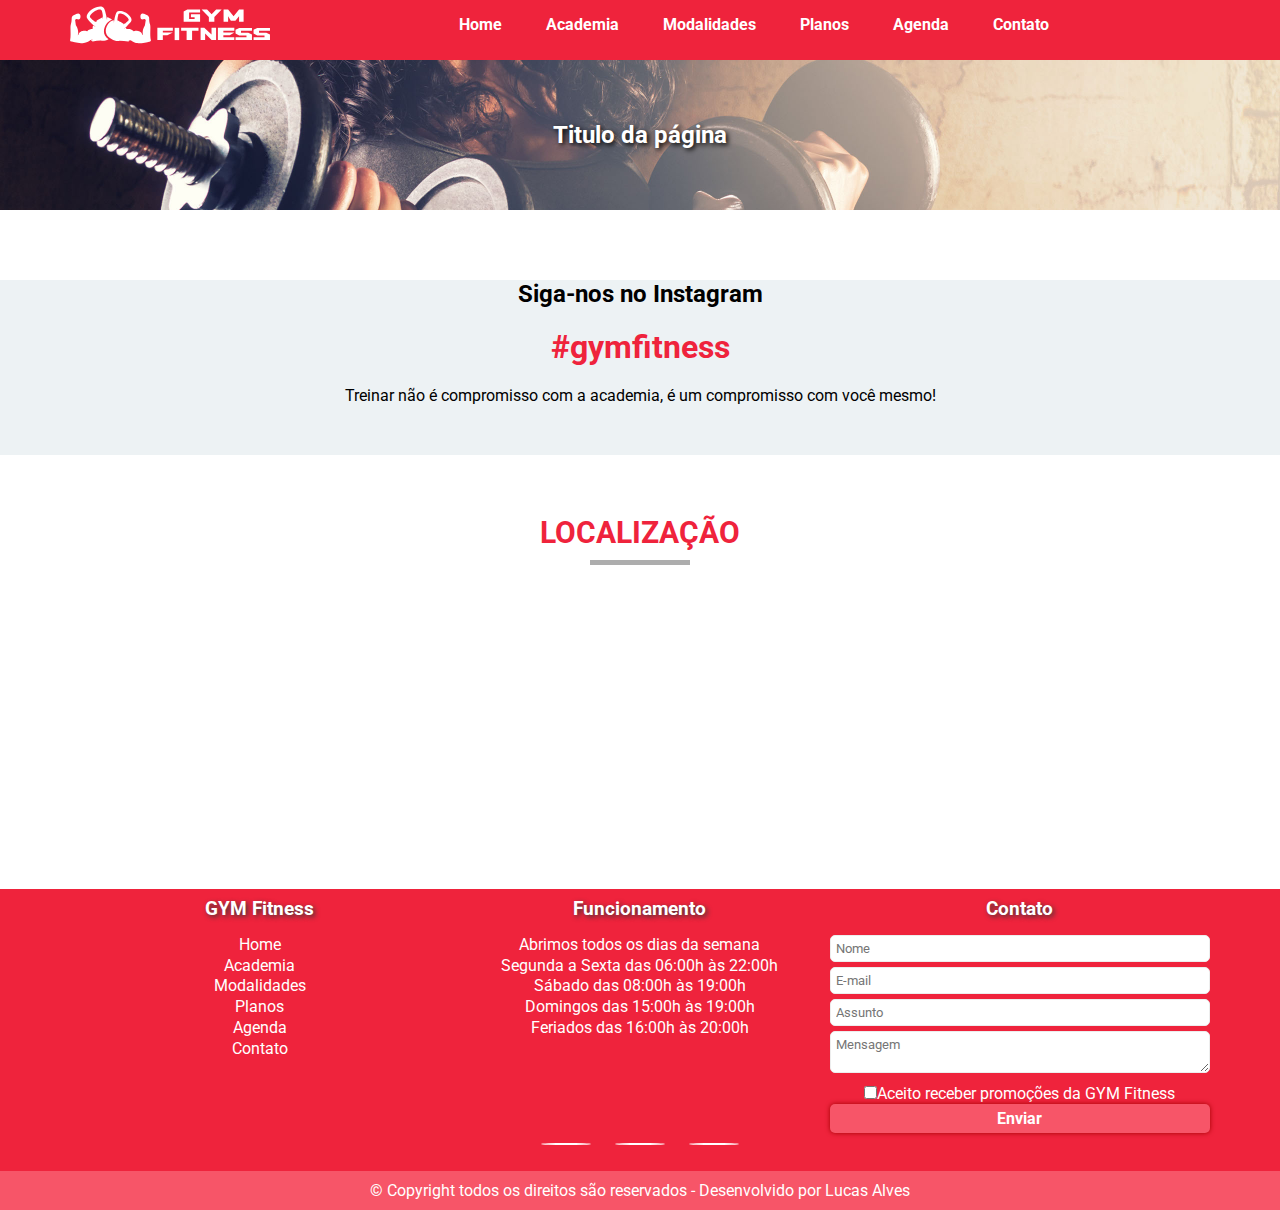
<file: projetoAcademia/template.html>
<!doctype html>
<html pt-br>

<head>
    <meta charset="utf-8">
    <title>Academia Gym Fitness</title>
    <meta name="description" content="Academia Gym Fitness o esporte começa por aqui!!!">
    <meta name="keywords" content="academia, musculação, esportes, jump">
    <meta name="viewport" content="width=device-width, initial-scale=1.0">
    <link rel="preconnect" href="https://fonts.googleapis.com">
    <link rel="preconnect" href="https://fonts.gstatic.com" crossorigin>
    <link rel="stylesheet" href="https://use.fontawesome.com/releases/v5.15.4/css/all.css" integrity="sha384-DyZ88mC6Up2uqS4h/KRgHuoeGwBcD4Ng9SiP4dIRy0EXTlnuz47vAwmeGwVChigm" crossorigin="anonymous">
    <link href="https://fonts.googleapis.com/css2?family=Roboto:ital,wght@0,400;1,700&display=swap" rel="stylesheet">
    <link rel="stylesheet" href="css/main.css" media="screen">
</head>

<body>
    <header>
        <div id="barra-superior" class="bg-vermelho">
            <div class="container">
                <div class="row">
                    <div id="logo">
                        <h1><img src="img/logotipo.svg" alt="Gym Fitness" width="200"></h1>
                    </div>

                    <div id="menu-hamburguer">
                        <a href="javascript:;" id="btn-menu-hamburguer">
                            <i class="fas fa-bars"></i>
                        </a>
                    </div>

                    <div id="menu">
                        <nav>
                            <ul>
                                <li><a href="index.html">Home</a></li>
                                <li><a href="academia.html">Academia</a></li>
                                <li><a href="modalidades.html">Modalidades</a></li>
                                <li><a href="index.html#planos-academia">Planos</a></li>
                                <li><a href="agenda.html">Agenda</a></li>
                                <li><a href="contato.html">Contato</a></li>
                            </ul>
                        </nav>
                    </div>
                </div>
            </div>
        </div>
        <div id="barra-titulo-pagina">
            <h2>Titulo da página</h2>
        </div>
    </header>    
    <main>
        
        <div class="container">

        </div>
        
        <section id="box-instagram" class="bg-cinza">
            <div class="icone-instagram">
                <i class="fab fa-instagram"></i>
            </div>
            <div class="container">
                <h2>Siga-nos no Instagram</h2>
                <h3>#gymfitness</h3>
                <p>Treinar não é compromisso com a academia, é um compromisso com você mesmo!</p>
            </div>

        </section>
        <section id="box-localizacao">
            <h2 class="titulo titulo-maior">Localização</h2>
            <div id="google-maps">
                <iframe
                    src="https://www.google.com/maps/embed?pb=!1m18!1m12!1m3!1d3693.6825716547305!2d-49.94899168541744!3d-22.2141665191063!2m3!1f0!2f0!3f0!3m2!1i1024!2i768!4f13.1!3m3!1m2!1s0x94bfd7309baef6d9%3A0x2d5ecbe8edc7dc7c!2sSenac%20Marilia!5e0!3m2!1spt-BR!2sbr!4v1638232320341!5m2!1spt-BR!2sbr"
                    height="250" style="width: 100%;border:0;" allowfullscreen="" loading="lazy"></iframe>
            </div>
        </section>
    </main>
    <footer class="bg-vermelho">
        <div class="container">
            <div class="row">
                <div class="col">
                    <h2>GYM Fitness</h2>
                    <ul>
                        <li><a href="index.html">Home</a></li>
                        <li><a href="academia.html">Academia</a></li>
                        <li><a href="modalidades.html">Modalidades</a></li>
                        <li><a href="#">Planos</a></li>
                        <li><a href="agenda.html">Agenda</a></li>
                        <li><a href="contato.html">Contato</a></li>
                    </ul>
                </div>
                <div class="col">
                    <h2>Funcionamento</h2>
                    <p>Abrimos todos os dias da semana</p>
                    <p>
                        Segunda a Sexta das 06:00h às 22:00h
                        <br>Sábado das 08:00h às 19:00h<br>
                        Domingos das 15:00h às 19:00h<br>
                        Feriados das 16:00h às 20:00h
                    </p>
                </div>
                <div class="col">
                    <h2>Contato</h2>
                    <form action="#" method="post">
                        <p><input type="text" name="nome" placeholder="Nome" title="Digite seu nome" required></p>
                        <p><input type="email" name="email" placeholder="E-mail" title="Digite seu e-mail" required></p>
                        <p><input type="text" name="assunto" placeholder="Assunto" title="Digite o assunto" required></p>
                        <p><textarea name="mensagem" placeholder="Mensagem" title="Digite sua mensagem" required></textarea>
                        </p>
                        <p> <label><input type="checkbox" name="newsletter">Aceito receber promoções da GYM Fitness</p>
                        </label>
                        <p><button type="submit">Enviar</button></p>
                    </form>
                </div>
            </div>
            <div id="icone-redesocial">
                <a href="#"><i class="fab fa-facebook-f"></i></a>
                
                <a href="#"><i class="fab fa-instagram"></i></a>
                
                <a href="#"><i class="fab fa-youtube"></i></a>
                
            </div>
        </div>
    </footer>
    <div id="copyright">
        <div class="container">
            <p>&copy; Copyright todos os direitos são reservados - Desenvolvido por Lucas Alves</p>
        </div>

    </div>

    <script src="js/main.js"></script>
</body>

</html>
</file>
<file: projetoAcademia/css/main.css>
*{ /* para resetar as informações da página*/
 margin: 0; /*serve para zerar as margens bottom right top e left*/
 padding: 0; /* serve para zerar as margens internas da pagina*/ 
 box-sizing: border-box;
 list-style: none; /*zera o estilo da lista, no caso aquelas bolinhas*/
 text-decoration: none; /*zera a decoração do texto, no caso o italico e sublinhado*/
 font-family: 'Roboto', sans-serif; /* fonte do site*/
}
.container{
    max-width: 1140px; /*max serve para dar responsividade para a pagina*/
    margin: 0 auto;
}
.bg-vermelho{
    background-color: #ef233c;
}
.bg-cinza{
    background-color: #edf2f4;
}
.bg-azul{
    background-color: #20264d;
}

.titulo{
    color:#ef233c;
    text-align: center;
    padding: 10px;
    text-transform: uppercase;
}
.titulo-maior{
    font-size: 1.9rem;
}

.titulo::after{
    display: block;
    content: "";
    background-color: #adadad;
    height: 5px;
    width: 100px;
    margin: 10px auto;
}
#barra-superior{
    position: fixed;
    width: 100%;
    height: 60px;
    top: 0;
    z-index: 99999; /*z-index serve para trabalhar as camadas dos objetos que tem no site e que estão com o atributo position*/
}

#barra-titulo-pagina{
    background-image: url("../img/background-academia-titulo.jpg");
    line-height: 150px;
    padding-top: 60px;
    text-align: center;
    color: white;
    text-shadow: 2px 2px 5px black;
    background-position: top;
    background-repeat: no-repeat;
    background-size: cover;
}

/*#logo img{
    width: 200px;
}*/

.row::after{ /*para organizar os elementos float criados a baixo de forma virtual, o famoso "pseudo elemento"*/
    clear:both; /* atributo que vai "fundir" as float*/
    content: ''; /* conteúdo do after vazio*/
    display: table; /*tabela para aparecer os elementos*/
}

#logo{
    float: left; /*atributo que transforma o logo em um elemento flutuante*/
    width: 20%;
}
#menu{
    float: left;
    width: 80%;
}

#menu ul{
    text-align: center;
    margin-top: 15px;
}

#menu ul li{
    display: inline; /*esse atributo serve para deixar o menu alinhado em linha reta*/
    /*padding-left: 20px;
    padding-right: 20px;
    padding-top: 10px;
    padding-bottom: 10px;*/
    padding: 10px 20px; /*esse atributo elimina os 4 de cima*/
    text-align: center;

}
#menu ul li:hover{
    background-color: #f75568;
}

#menu ul li a{
    color: #ffffff;
    font-weight: bold;

}

video{
    width: 100%;
    height: auto;
}
#banner{
    position: relative; /*position serve para movimentar elementos, principalmente para sobrepor ele sobre outros elementos*/
}

#banner-texto{
    position:absolute;
    text-align: center;
    top: 30%;
    width: 100%;
    color: #ffffff;
    text-shadow: 2px 2px 5px #000000;
    text-transform: uppercase;
    font-size: 1.2rem;

}

#banner-texto a {
    background-color: #f75568;
    color:#ffffff;
    display: inline-block; /*se não alterar o display do link ele não muda a altura e nem a largura*/
    width: 300px;
    border-radius: 5px;
    padding: 5px;
    margin-top: 20px ;
}

#box-academia{
    background-image: url("../img/foto-academia.jpg");
    /*height: 200px;*/
    background-repeat: no-repeat;
    background-size: 50%;
    background-position-y: 50%;
    padding-bottom: 20px;
}
#box-academia1{
    margin-top: 50px;
    background-image: url("../img/foto-academia.jpg");
    height: 200px;
    background-repeat: no-repeat;
    background-size: 50%;
    background-position-y: 50%;
    padding-bottom: 20px;
}

#box-academia .box-desafio, #box-academia .box-gymfitness{
    width: 50%;
    float: left;
}

#box-academia1 .box-gymfitness1{
    width: 50%;
    float: right;
}

#box-academia .box-desafio{
    color:#ffffff;
    text-align: right;
    padding-top: 140px;
    padding-right: 30px;
    text-shadow: 2px 2px 5px black;
}

#box-academia .box-gymfitness{
    text-align: center;
    padding-left: 30px;
    padding-right: 30px;
}

#box-academia1 .box-gymfitness1{
    text-align: center;
    margin-top: 70px;
    /*margin-left: 70px;*/
    padding-left: 70px;
    padding-right: 30px;
}

.btn-inclinado{
    color: #ffffff;
    padding: 10px 20px;
    display:inline-block;
    margin-top: 20px;
    transform: skewX(-30deg);
}
.btn-inclinado span{
    display: inline-block;
    transform: skewX(30deg);
}
#box-modalidades{
    margin-top: 30px;

}#box-modalidades .col{
    width: 16,6666%;
    float: left;
    text-align: center;
    padding-left: 15px;
}


#box-modalidades img{
    width: 70%;
}

#box-modalidades1{
    margin-top: 30px;
}

#box-modalidades1 .col1 img{
    position: relative;
    margin-top: -40px;
}

#box-modalidades1 h3{
    margin-top: 30px;
    margin-left: 200px;
}

#box-modalidades1 article{
    float: left;
    display: inline;
    text-align: left;
    position: relative;
    margin-top: -100px;
    margin-left: 200px;
}

#box-planos{
    margin-top: 30px;
}

#banner-planos{
    background-image: url("../img/background-planos.jpg");
    height: 200px;
    
    /*background-repeat: no-repeat;*/
    /*background-position-y: center;
    background-attachment: fixed;*/

    background: url("../img/background-planos.jpg") no-repeat fixed center;/* Esse comando substitui os 3 comentados acima*/
    background-size: cover;
    
    text-align: center;
    font-size: 1.5rem;
    text-shadow: 2px 2px 5px #000000;
    color: #ffffff;

    border-top: 3px solid #f75568;
    border-bottom: 3px solid #f75568;
}
#banner-planos h2{
    text-transform: uppercase;
    padding-top: 60px;
}

#planos h3{
    background-color: #20264d;
    color: #fff;
    text-align: center;
    margin-top: 30px;
    padding: 10px
}

#planos .plano-preco{
    background-color: #edf2f4;
    float: left;
    height: 150px;
    text-align: center;
    margin-top: 30px;
    margin-bottom: 30px;
    font-size: .8rem;
    width:22.36842105263158%;
    margin-right: 1.315789473684211%;
    margin-left: 1.315789473684211%;
}

#planos .plano-preco h4{
    background-color: #dce6e9;
    font-size: 1rem;
}

#planos  .plano-preco .preco{
    font-size: 1.5rem;
    font-weight: bold;
    margin-top: 20px;
    margin-bottom: 20px;
}
#planos .escolhido::before{ /*pseudo elemento usa "::"*/
    content: "+ Escolhido";
    display: block;
    background-color: #f75568;
    width: 100%;
    color: #fff;
    font-weight: bold;
    line-height: 20px; /*alinha o texto no meio do bloco*/
    margin-top:-20px;
}
/*
selecionar elementos

#planos .plano-preco:first-child{/*pseudo classe usa ":"; o first-child escolhe o primeiro elemento da classe
    background-color: #f75568;
}

#planos .plano-preco:nth-child(2n){/*pseudo classe usa ":" nth-child escolhe o elemento da classe que vc quiser
    background-color: #f75568;
}*/

#box-instagram{
    text-align: center;
    padding-bottom: 50px;
    margin-bottom: 50px;
    margin-top: 100px;
}
#box-instagram .icone-instagram{
    background-color: #ef233c;
    width: 100px;
    margin:0 auto;
    line-height: 100px;
    border-radius: 50%;
    color: #fff;
    font-size: 4rem;
    position: relative;
    top: -50px;
}

#box-instagram h2{
    margin-top: -30px;
}

#box-instagram h3{
    color:#ef233c;
    padding: 20px;
    font-size: 2rem;
}

#google-maps{
    margin-top: 50px;
}

footer{
    text-align: center;
    color: #fff;
    line-height: 1.3rem;
    font-size: 1rem;
    padding: 10px;
}

footer .col{
    float: left;
    width: 33.3333%;

}
footer a{
    color: #fff;
}

footer h2{
    text-shadow: 2px 2px 5px #383838;
    margin-bottom: 15px;
    font-size: 1.2rem;
}

input[type="text"],
input[type="email"], 
textarea{
width: 100%;
padding: 5px;
margin-bottom: 5px;
border-radius: 5px;
border: 1px solid #ededed;
}

button{
    width: 100%;
    background-color: #f75568;
    border: none;
    font-size: 1rem;
    font-weight: bold;
    color: #fff;
    padding: 5px;
    border-radius: 5px;
    box-shadow: 0 0 5px #a10101;
}

#icone-redesocial a{
    display: inline-block;
    width: 50px;
    line-height: 50px;
    font-size: 2rem;
    border: 1px solid white;
    border-radius: 50%;
    margin: 10px;

}

#copyright{
    text-align: center;
    background-color: #f75568;
    color: #fff;
    padding: 10px;
}
/* ignora navegadores antigos
@media  only screen and (max-width:768px){
*/

#menu-hamburguer{
    display: none;
    
}

#horarios table{
    width: 100%;
    border: 0px;
    
}

#horarios table th{
    background-color: #f75568;
    color: #fff;
    padding-left: 15px;
    padding-right: 15px;
    height: 30px;
}

#horarios table td{
    padding-left: 15px;
    padding-right: 15px;
    height: 30px;
}

#horarios table tr:nth-child(2n){
    background-color: #dddddd;
}

#formulario .col{
    margin-left: 200px;
    margin-right: 200px;
}
#formulario .col #text{
    margin-top: 50px;
}
#formulario form{
    margin-top: 30px;
}

#formulario form p button{
    margin-top: 10px;
}

    @media (max-width:768px){
        #menu-hamburguer{
            float: right;
            margin-right: 15px;
            margin-top: 10px;
            font-size: 2rem;
            display: block;
        }

        #menu-hamburguer a{
            color: #fff;

        }

        #menu{
            background-color: white;
            width: 250px;
            position: absolute;
            margin-top: 60px;
            height: 100vh;
            left:-250px ;
            transition: all 500ms ease;
            
        }



        #menu ul li{
            display: block;
            text-align: left;
            
        }

        #menu ul li:hover{
            background-color:#fff;
        }

        #menu ul li a{
            color: #20264d;
            display: block;
        }
        
        #barra-superior .menu-show{
            left: 0;
        }

        #banner video{
            display: none;
        }

        #banner{
            height: 100vh;
            background-image: url("../img/banner-mobile.jpg");
            background-repeat: no-repeat;
            background-size: cover;
            background-position-y: top;
            background-position-x: center;
        }

        #banner-texto{
            margin-top: 120px;
            
        }

        #box-academia{
            background-image: none;
        }
        
        #box-academia1{
            background-image: none;
        }

        #box-academia .box-desafio{
            display: none;
        }

        #box-academia .box-gymfitness{
            width: 100%;
        }
        
        #box-academia1 .box-gymfitness1{
            margin-top: 40px;
            padding-left: 15px;
            padding-right: 15px;
            width: 100%;
        }

        #box-modalidades .col{
            margin-top: 20px;
            width: 50%; 
        }
            
        #box-modalidades1 .col1{
            margin-top: 30px;
            width: 100%;
        }
        
        #box-modalidades1 #title1{
            text-align: center;
        }
        #box-modalidades1 .col1 img{
            position: none;
            margin-top: 10px;
            margin-left: 40%;
            
        }
        
        #box-modalidades1 h3{
            margin-top: 30px;
            margin-left: 45%;
            
        }
        
        #box-modalidades1 article{
            float: none;
            display:block;
            width: 100%;
            text-align: center;
            position: none;
            margin-top: 10px;
            margin-left: 0px;
        }

        #planos .plano-preco{
            width: 47.36842105%;
            margin-left: 1.315789474%;
            margin-right: 1.315789474%;


        }
        footer .col{
            width: 100%;
            margin-bottom: 30px;
        }

        #formulario .col{
            width: 60%;
            margin-left: 150px;
            text-align: center;
        }
        #horarios table{
            width: 80%;
            border: 0px;
            
        }
        
        #horarios table th{
            background-color: #f75568;
            color: #fff;
            padding-left: 10px;
            padding-right: 10px;
            height: 30px;
        }
        
        #horarios table td{
            padding-left: 8px;
            padding-right:8px;
            height: 30px;
        }
        
        #horarios table tr:nth-child(2n){
            background-color: #dddddd;
        }

       

}

@media (max-width:425px){
    #box-modalidades1 .col1{
        margin-top: 30px;
        width: 100%;
    }
    
    #box-modalidades1 #title1{
        text-align: center;
    }
    #box-modalidades1 .col1 img{
        position: none;
        margin-top: 10px;
        margin-left: 30%;
        
    }
    
    #box-modalidades1 h3{
        margin-top: 30px;
        margin-left: 40%;
        
    }
    
    #box-modalidades1 article{
        float: none;
        display:block;
        width: 100%;
        text-align: center;
        position: none;
        margin-top: 10px;
        margin-left: 0px;
    }

    #horarios table{
        width: 10px;
        border: 0px;
        
    }
    
    #horarios table th{
        background-color: #f75568;
        color: #fff;
        padding-left: 10px;
        padding-right: 10px;
        height: 30px;
        overflow: scroll;
    }
    
    #horarios table td{
        padding-left: 10px;
        padding-right:10px;
        height: 30px;
        overflow: scroll;
    }
    
    #horarios table tr:nth-child(2n){
        background-color: #dddddd;
    }

    #formulario .col{
        width: 60%;
        margin-left: 80px;
        text-align: center;
    }
}
</file>
